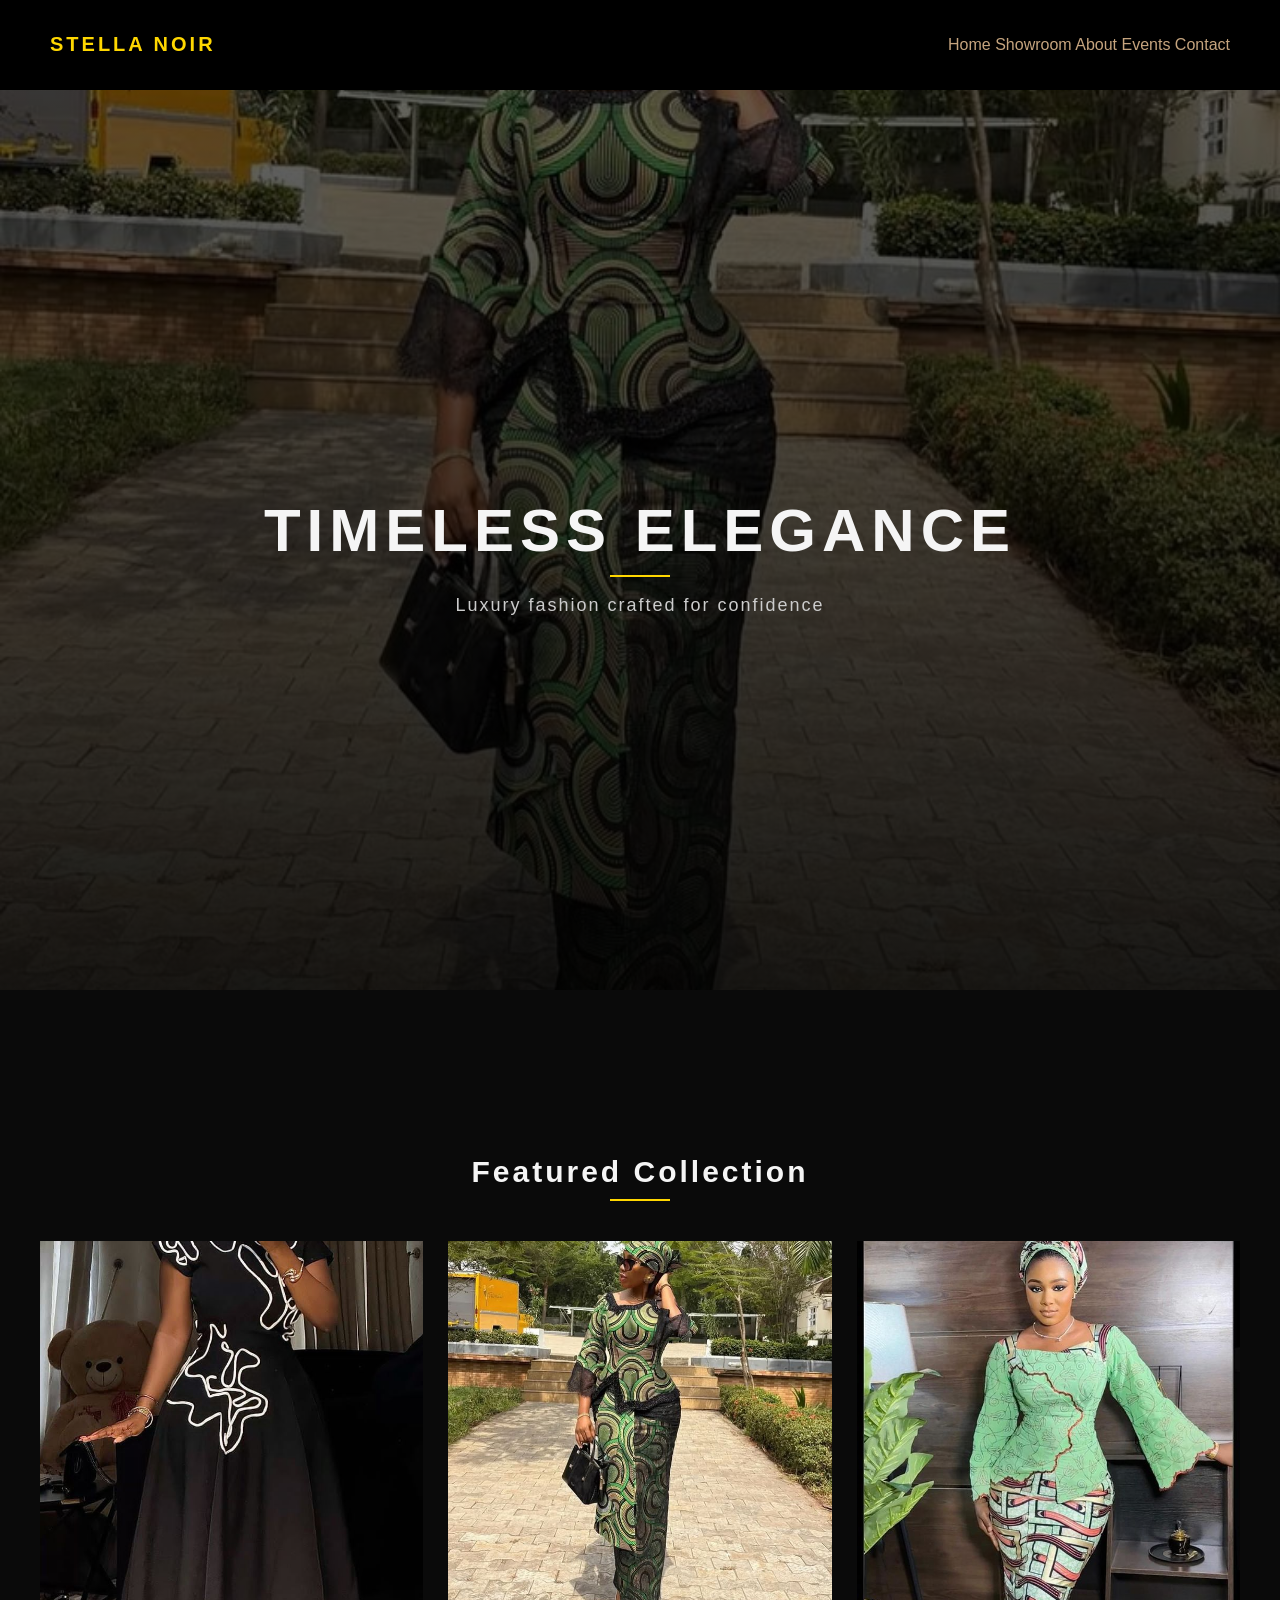
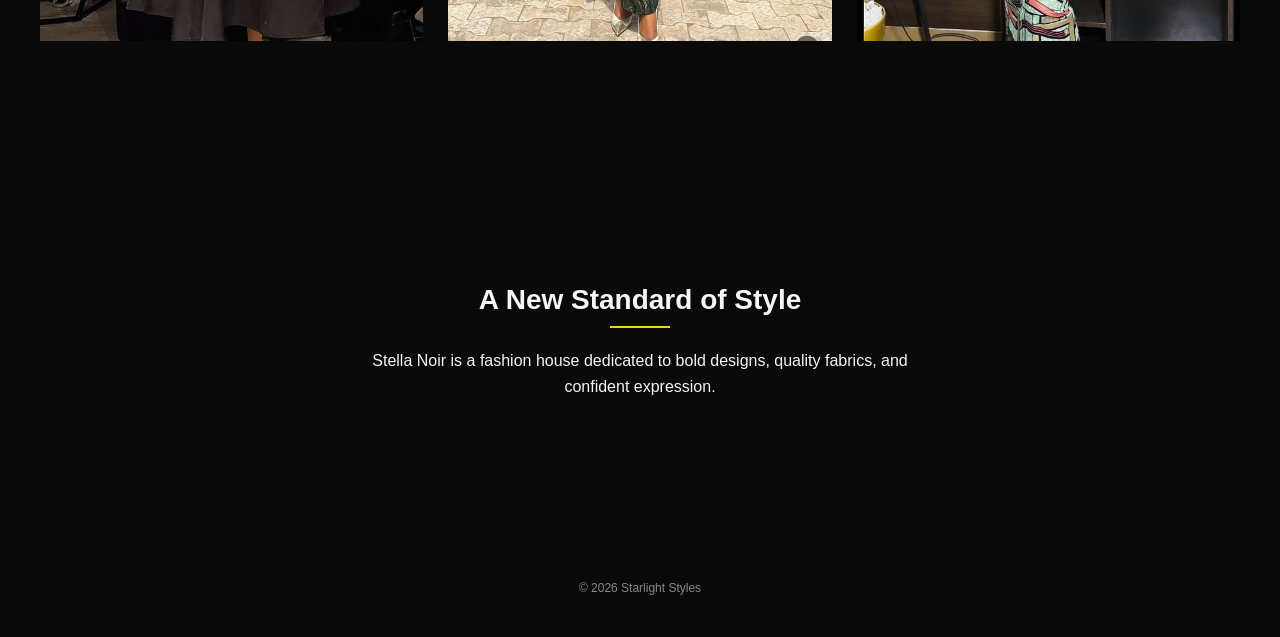
<file: index.html>
<!DOCTYPE html>
<html lang="en">
<head>
    <meta charset="UTF-8">
    <meta name="viewport" content="width=device-width, initial-scale=1.0">
    <title>Stella Noir</title>
    <link rel="stylesheet" href="style.css">
</head>

<body>

<header>
    <h1>STELLA NOIR</h1>
    <nav>
        <a href="index.html">Home</a>
        <a href="products.html">Showroom</a>
        <a href="about.html">About</a>
        <a href="events.html">Events</a>
        <a href="contact.html">Contact</a>
    </nav>
</header>


   <section class="hero">
    <div>
        <h2>TIMELESS ELEGANCE</h2>
        <p>Luxury fashion crafted for confidence</p>
    </div>
</section>

    <section class="featured">
    <h2>Featured Collection</h2>

    <div class="featured-grid">
        <img src="stunning black dress.jpg">
        <img src="beautiful green two piece.jpg">
        <img src="top and skirt.jpg">
    </div>
</section>

<section class="intro">
    <h2>A New Standard of Style</h2>
    <p>
        Stella Noir is a fashion house dedicated to bold designs,
        quality fabrics, and confident expression.
    </p>
</section>

<footer>
    <p>© 2026 Starlight Styles</p>
</footer>

</body>
</html>
</file>
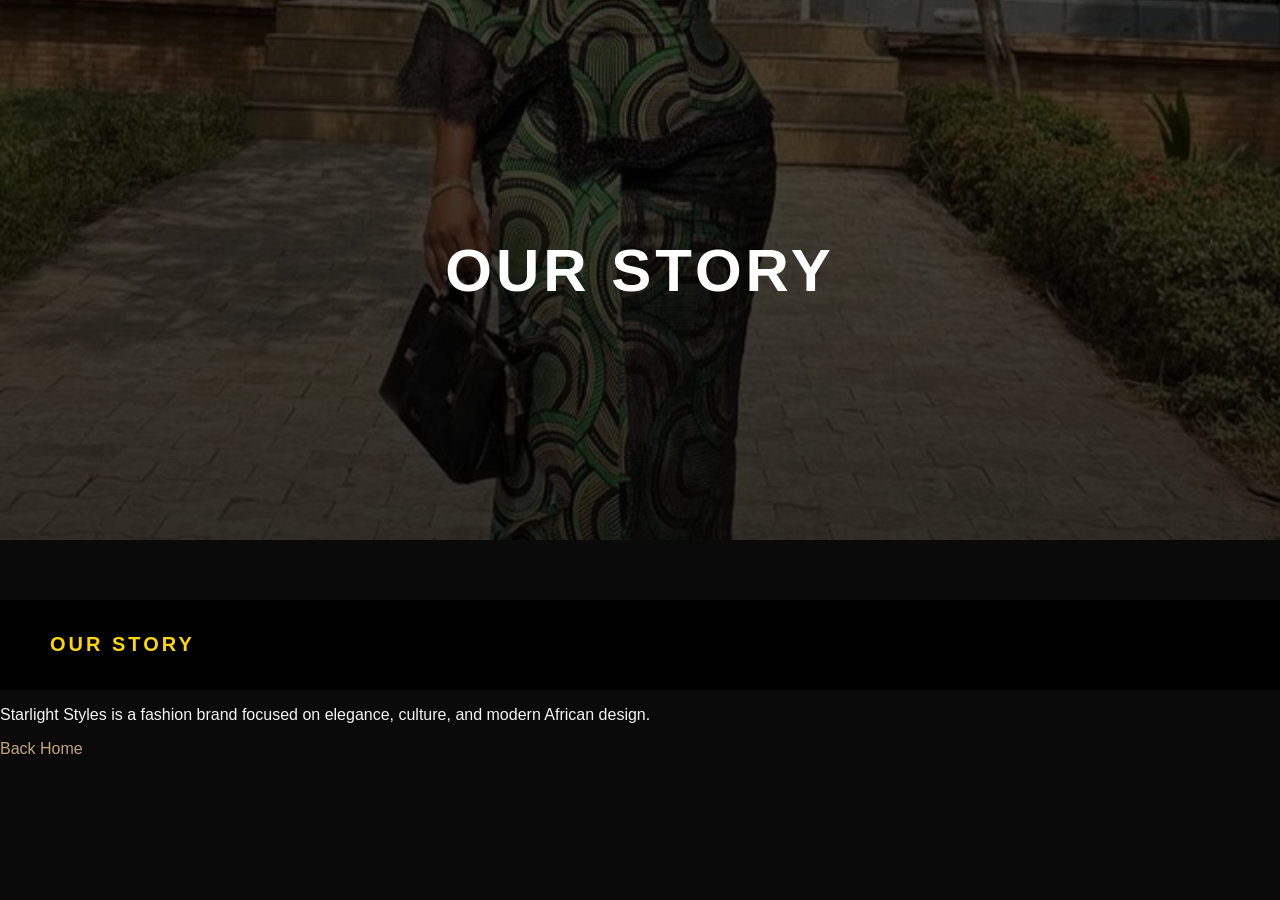
<file: about.html>
<!DOCTYPE html>
<html>
<head>
    <title>OUR STORY</title>
    <link rel="stylesheet" href="style.css">
</head>

<body>

<section class="page-hero about-bg">
    <h1>OUR STORY</h1>
</section>

<header>
    <h1>OUR STORY</h1>
</header>

<p>
    Starlight Styles is a fashion brand focused on elegance,
    culture, and modern African design.
</p>

<a href="index.html" class="back-link">Back Home</a>

</body>
</html>
</file>
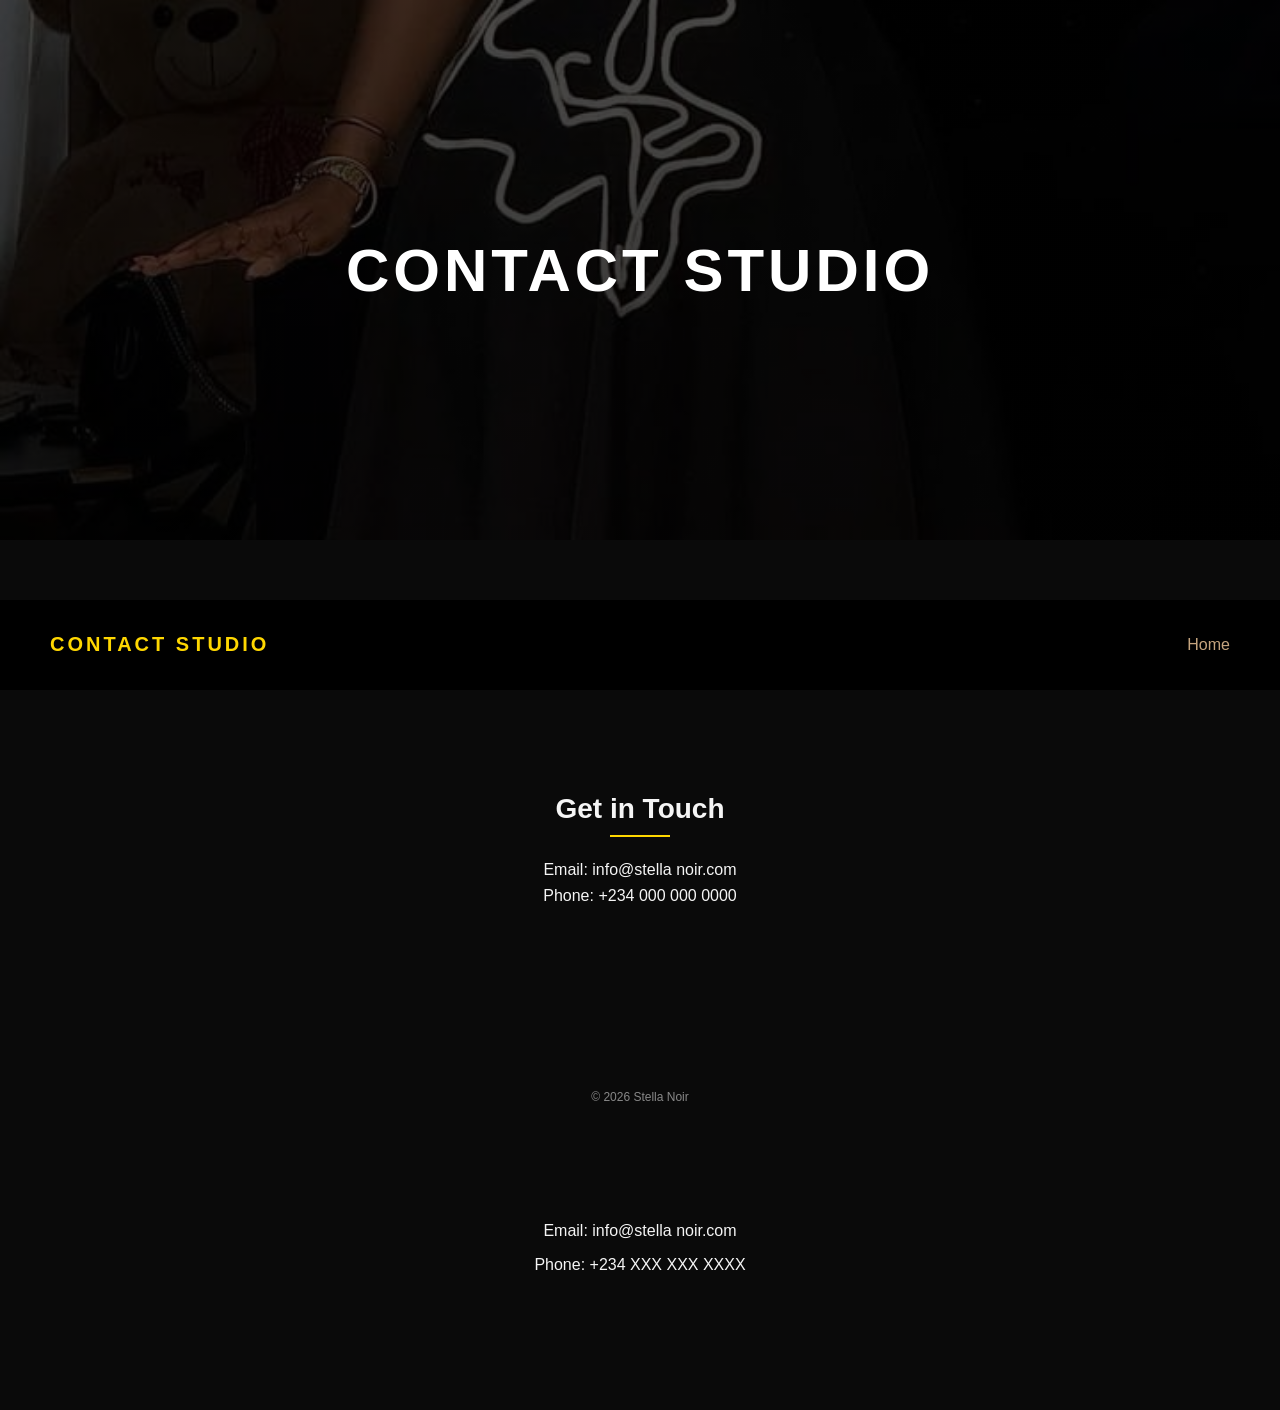
<file: contact.html>
<!DOCTYPE html>
<html>
<head>
    <title>CONTACT STUDIO</title>
    <link rel="stylesheet" href="style.css">
</head>

<body>
    <section class="page-hero contact-bg">
    <h1>CONTACT STUDIO</h1>
</section>

<header>
    <h1>CONTACT STUDIO</h1>
    <nav>
        <a href="index.html">Home</a>
    </nav>
</header>

<section class="intro">
    <h2>Get in Touch</h2>
    <p>Email: info@stella noir.com</p>
    <p>Phone: +234 000 000 0000</p>
</section>

<footer>
    <p>© 2026 Stella Noir</p>
</footer>

</body>
</html>

<section class="content">
    <p>Email: info@stella noir.com</p>
    <p>Phone: +234 XXX XXX XXXX</p>
</section>
</file>
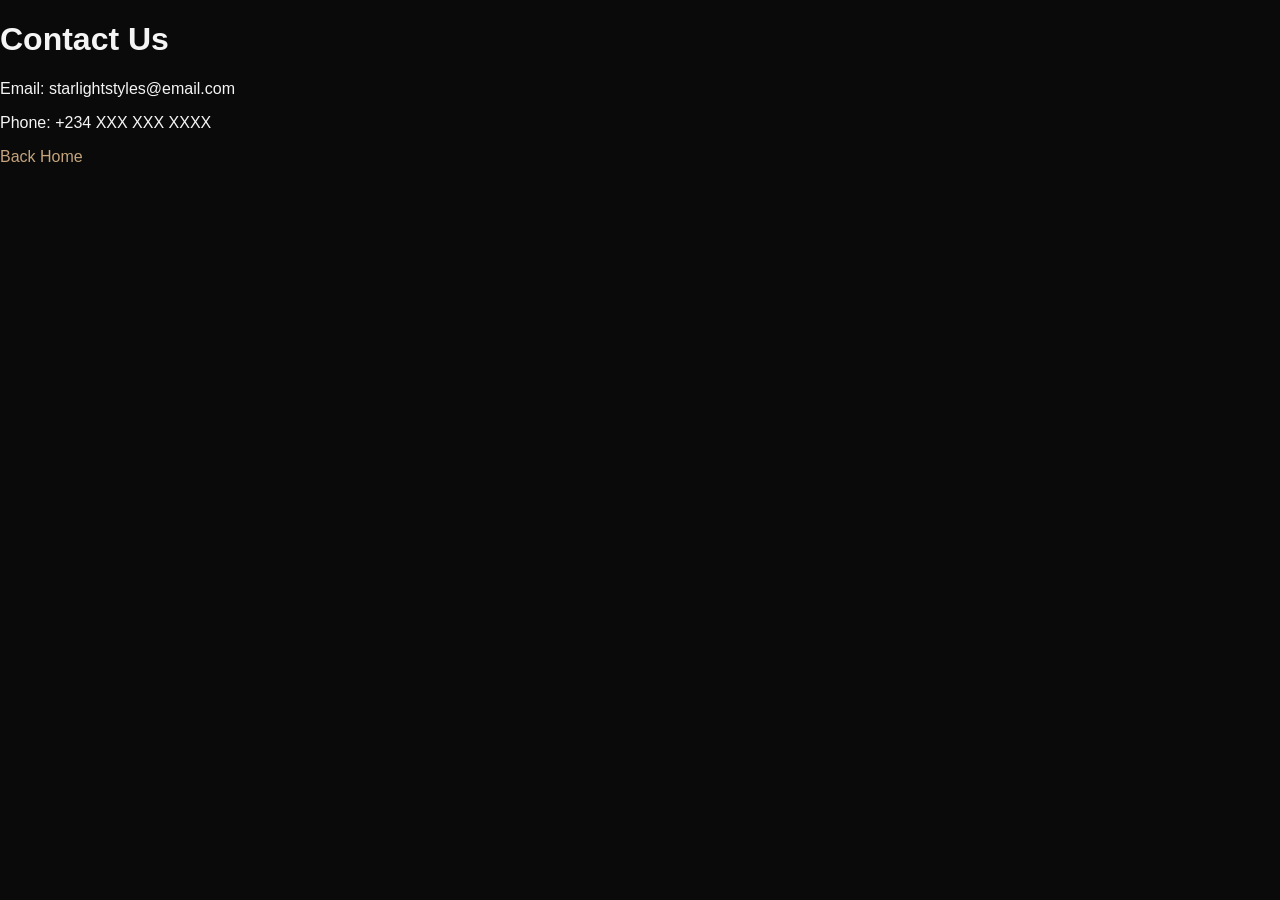
<file: contacts.html>
<!DOCTYPE html>
<html>
<head>
    <title>Contact</title>
    <link rel="stylesheet" href="style.css">
</head>

<body>

<h1>Contact Us</h1>

<p>Email: starlightstyles@email.com</p>
<p>Phone: +234 XXX XXX XXXX</p>

<a href="index.html">Back Home</a>

</body>
</html>
</file>
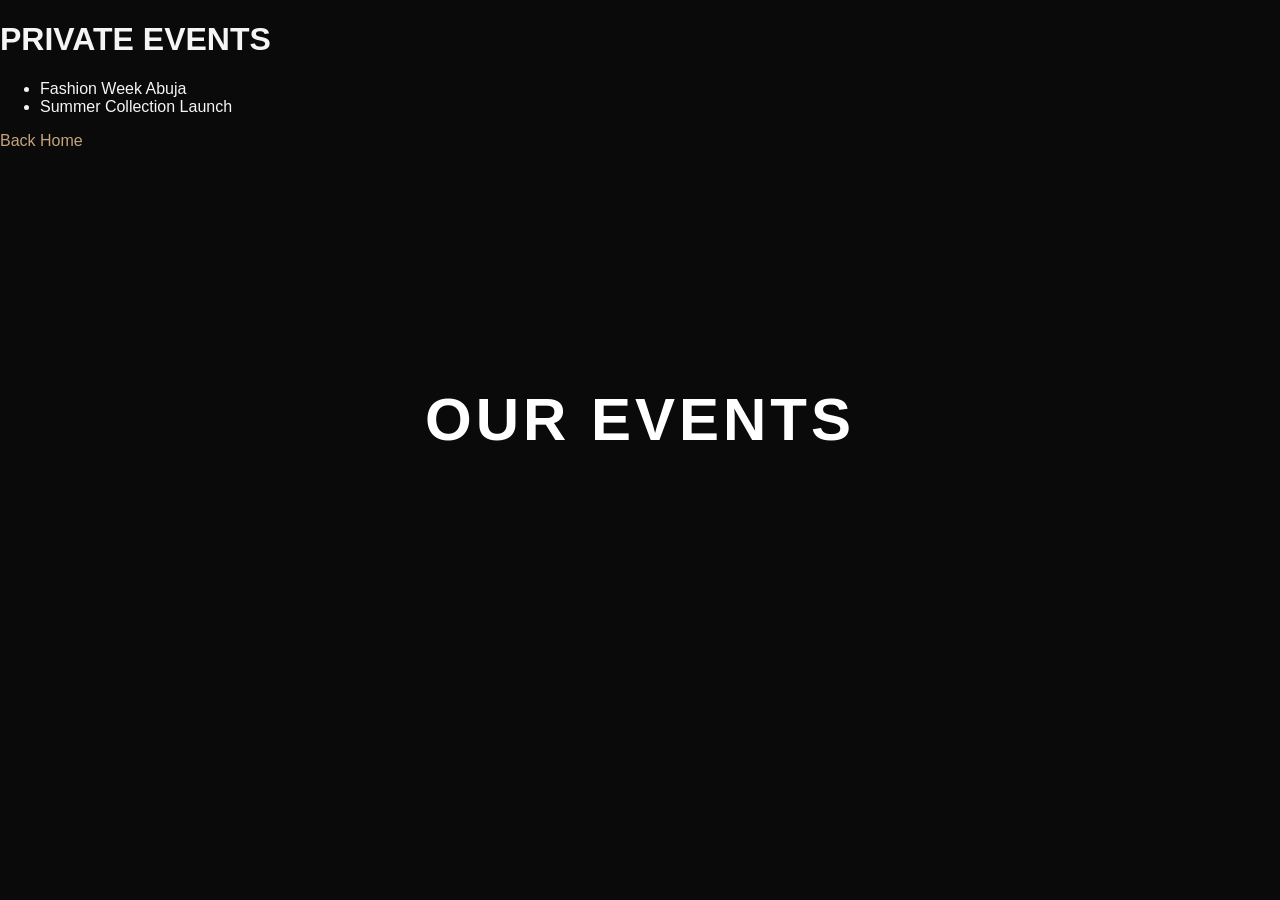
<file: events.html>
<!DOCTYPE html>
<html>
<head>
    <title>OUR EVENTS</title>
    <link rel="stylesheet" href="style.css">
</head>

<body>

<h1>PRIVATE EVENTS</h1>

<ul>
    <li>Fashion Week Abuja</li>
    <li>Summer Collection Launch</li>
</ul>

<a href="index.html">Back Home</a>

</body>
</html>

<section class="page-hero events-bg">
    <h1>OUR EVENTS</h1>
</section>
</file>
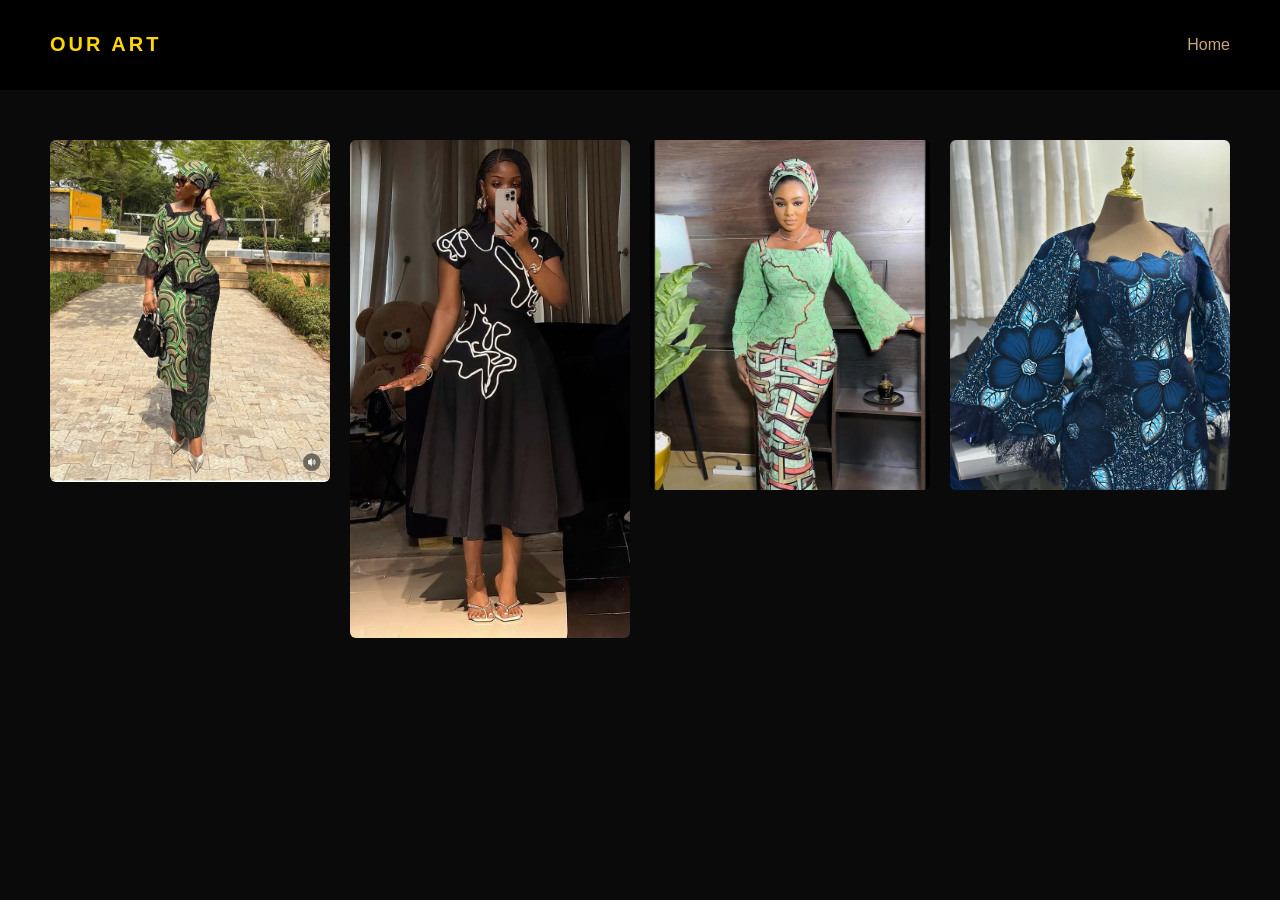
<file: products.html>
<!DOCTYPE html>
<html>
<head>
    <title>OUR ART</title>
    <link rel="stylesheet" href="style.css">
</head>

<body>

<header>
    <h1>OUR ART</h1>
    <nav>
        <a href="index.html">Home</a>
    </nav>
</header>

<section class="gallery">
    <img src="beautiful green two piece.jpg">
    <img src="stunning black dress.jpg">
    <img src="top and skirt.jpg">
    <img src="Wax West african style Blue.jpg">
</section>

</body>
</html>
</file>
<file: style.css>
body {
    margin: 0;
    font-family: "Helvetica Neue", Arial, sans-serif;
    background-color: #0a0a0a;
    color: #f5f5f5;
}

/* HEADER */
header {
    display: flex;
    justify-content: space-between;
    align-items: center;
    padding: 20px 50px;
    background: black;
}

header h1 {
    font-size: 20px;
    letter-spacing: 3px;
    color: gold;
}

a {
    color: #c5a47e;
    text-decoration: none;
}

a:visited {
    color: #c5a47e;
}

a:hover {
    color: white;
}
.hero {
    height: 100vh;
    background: linear-gradient(rgba(0,0,0,0.6), rgba(0,0,0,0.9)),
                url("beautiful green two piece.jpg") center/cover no-repeat;
    display: flex;
    align-items: center;
    justify-content: center;
    text-align: center;
}

.hero h2 {
    font-size: 60px;
    letter-spacing: 6px;
    margin-bottom: 10px;
}

.hero p {
    font-size: 18px;
    color: #ccc;
    letter-spacing: 2px;
}
/* INTRO */
.intro {
    padding: 80px 20px;
    text-align: center;
}

.intro h2 {
    font-size: 28px;
    margin-bottom: 20px;
}

.intro p {
    max-width: 600px;
    margin: auto;
    line-height: 1.6;
}

/* GALLERY */
.gallery {
    display: grid;
    grid-template-columns: repeat(auto-fit, minmax(250px, 1fr));
    gap: 20px;
    padding: 50px;
}

.gallery img {
    width: 100%;
    border-radius: 6px;
    transition: transform 0.4s ease;
}

.gallery img:hover {
    transform: scale(1.05);
}

/* FOOTER */
footer {
    text-align: center;
    padding: 30px;
    font-size: 12px;
    color: #888;
}

.featured {
    padding: 80px 40px;
    text-align: center;
}

.featured h2 {
    font-size: 30px;
    letter-spacing: 3px;
    margin-bottom: 40px;
}

.featured-grid {
    display: grid;
    grid-template-columns: repeat(3, 1fr);
    gap: 25px;
}

.featured-grid img {
    width: 100%;
    height: 400px;
    object-fit: cover;
    transition: 0.4s ease;
}

.featured-grid img:hover {
    transform: scale(1.08);
}
h2::after {
    content: "";
    display: block;
    width: 60px;
    height: 2px;
    background: gold;
    margin: 10px auto;
}

section {
    margin-bottom: 60px;
}

.hero h2 {
    animation: fadeIn 2s ease;
}

@keyframes fadeIn {
    from {
        opacity: 0;
        transform: translateY(30px);
    }
    to {
        opacity: 1;
        transform: translateY(0);
    }
}

.page-hero {
    height: 60vh;
    display: flex;
    align-items: center;
    justify-content: center;
    text-align: center;
    color: white;
    font-size: 40px;
    letter-spacing: 4px;
}

/* CONTACT BACKGROUND */
.contact-bg {
    background: linear-gradient(rgba(0,0,0,0.7), rgba(0,0,0,0.8)),
                url("stunning black dress.jpg") center/cover no-repeat;
}

/* ABOUT BACKGROUND */
.about-bg {
    background: linear-gradient(rgba(0,0,0,0.7), rgba(0,0,0,0.8)),
                url("beautiful green two piece.jpg") center/cover no-repeat;
}

.content {
    padding: 60px 20px;
    text-align: center;
}

nav a {
    position: relative;
}

nav a::after {
    content: "";
    position: absolute;
    width: 0%;
    height: 1px;
    background: gold;
    left: 0;
    bottom: -5px;
    transition: 0.3s;
}

nav a:hover::after {
    width: 100%;
}

a {
    color: #c5a47e; /* soft gold */
    text-decoration: none;
    transition: 0.3s;
}

a:hover {
    color: #ffffff;
}
</file>
